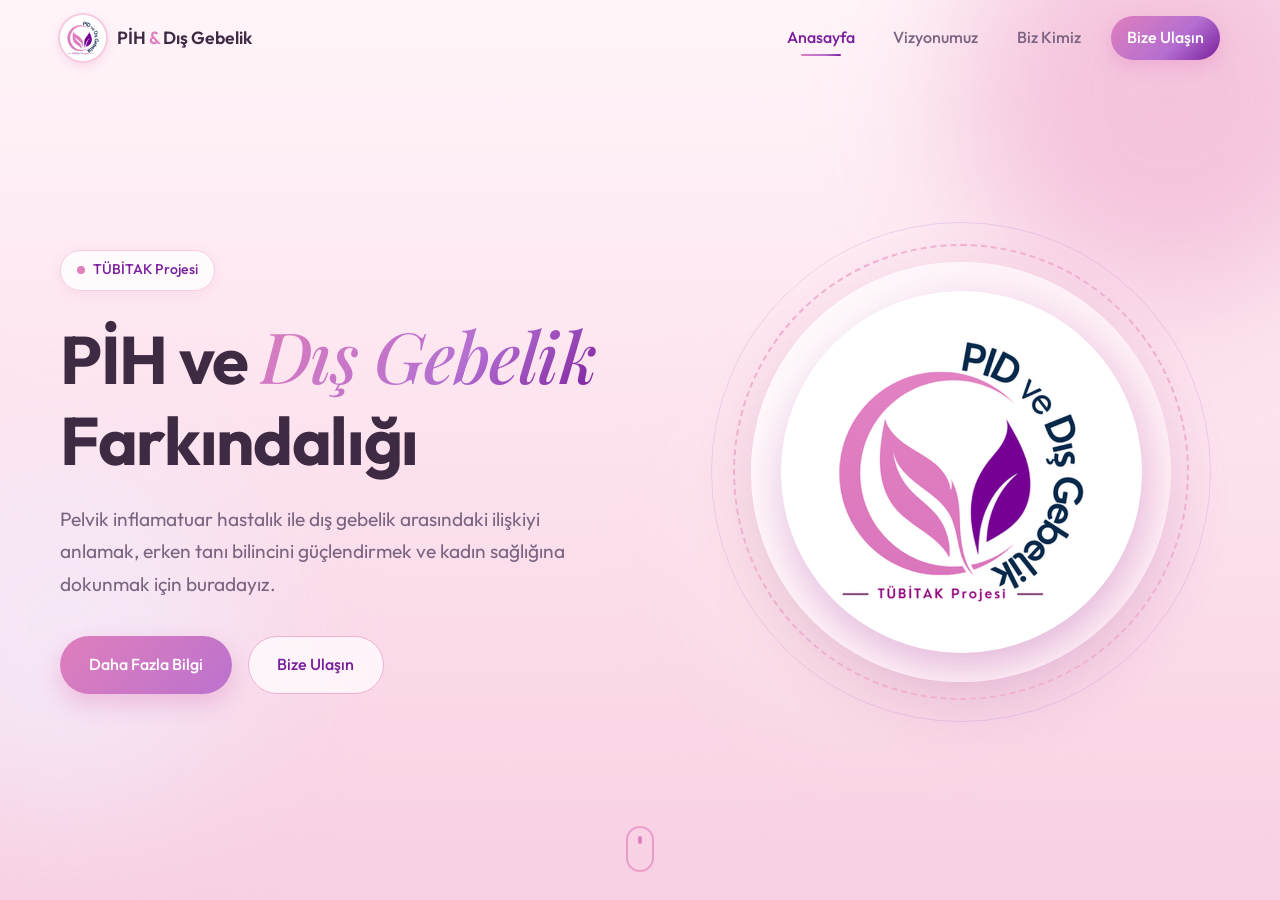
<file: index.html>
<!DOCTYPE html>
<html lang="tr">
<head>
  <meta charset="UTF-8" />
  <meta name="viewport" content="width=device-width, initial-scale=1.0" />
  <title>PİH ve Dış Gebelik | TÜBİTAK Projesi</title>
  <meta name="description" content="Pelvik inflamatuar hastalık (PİH) ve dış gebelik ilişkisi hakkında kadınlarda farkındalık ve bilgi düzeyini artırmayı amaçlayan TÜBİTAK projesi." />
  <link rel="icon" type="image/png" href="assets/logo-round.png" />
  <link rel="preconnect" href="https://fonts.googleapis.com" />
  <link rel="preconnect" href="https://fonts.gstatic.com" crossorigin />
  <link href="https://fonts.googleapis.com/css2?family=Outfit:wght@300;400;500;600;700&family=Playfair+Display:ital,wght@0,600;1,500&display=swap" rel="stylesheet" />
  <link rel="stylesheet" href="style.css" />
</head>
<body>
  <!-- Dekoratif arka plan baloncukları -->
  <div class="blobs" aria-hidden="true">
    <span class="blob b1"></span>
    <span class="blob b2"></span>
    <span class="blob b3"></span>
  </div>

  <!-- ===== Navigasyon ===== -->
  <header class="navbar" id="navbar">
    <div class="container nav-inner">
      <a href="#anasayfa" class="brand" id="brand-link">
        <img src="assets/logo-round.png" alt="PİH ve Dış Gebelik logosu" />
        <span>PİH <em>&amp;</em> Dış Gebelik</span>
      </a>

      <nav class="nav-links" id="nav-links" aria-label="Ana menü">
        <a href="#anasayfa" id="nav-anasayfa">Anasayfa</a>
        <a href="#vizyonumuz" id="nav-vizyonumuz">Vizyonumuz</a>
        <a href="#biz-kimiz" id="nav-biz-kimiz">Biz Kimiz</a>
        <a href="#iletisim" class="nav-cta" id="nav-iletisim">Bize Ulaşın</a>
      </nav>

      <button class="hamburger" id="hamburger" aria-label="Menüyü aç" aria-expanded="false" aria-controls="nav-links">
        <span></span><span></span><span></span>
      </button>
    </div>
  </header>

  <!-- ===== Scroll kapsayıcı ===== -->
  <div class="snap-container" id="snap-container">

    <!-- ===== Anasayfa / Hero ===== -->
    <section class="snap-section hero" id="anasayfa">
      <div class="container hero-inner">
        <div class="hero-text">
          <span class="badge reveal">TÜBİTAK Projesi</span>
          <h1 class="reveal delay-1">
            PİH ve <span class="gradient-text">Dış Gebelik</span><br />
            Farkındalığı
          </h1>
          <p class="lead reveal delay-2">
            Pelvik inflamatuar hastalık ile dış gebelik arasındaki ilişkiyi anlamak,
            erken tanı bilincini güçlendirmek ve kadın sağlığına dokunmak için buradayız.
          </p>
          <div class="hero-actions reveal delay-3">
            <a href="#bilgi" class="btn btn-primary snap-scroll-btn" id="hero-learn-btn">Daha Fazla Bilgi</a>
            <a href="#iletisim" class="btn btn-ghost snap-scroll-btn" id="hero-contact-btn">Bize Ulaşın</a>
          </div>
        </div>
        <div class="hero-visual reveal delay-2">
          <div class="logo-ring">
            <img src="assets/logo-round.png" alt="PİH ve Dış Gebelik - TÜBİTAK Projesi logosu" />
          </div>
        </div>
      </div>
      <a href="#bilgi" class="scroll-hint snap-scroll-btn" aria-label="Aşağı kaydır" id="scroll-hint">
        <span></span>
      </a>
    </section>

    <!-- ===== Bilgi kartları ===== -->
    <section class="snap-section section" id="bilgi">
      <div class="container">
        <div class="section-head reveal">
          <span class="eyebrow">Bilgilendirme</span>
          <h2>Bilmeniz Gerekenler</h2>
        </div>

        <div class="info-grid">
          <article class="card reveal">
            <div class="card-icon">🌸</div>
            <h3>Dış Gebelik Nedir?</h3>
            <p>
              Dış gebelik (ektopik gebelik), döllenmiş yumurtanın rahim içi yerine rahim
              dışındaki bir yere yerleşmesiyle oluşur ve hamileliğin ilk 3 ayındaki anne
              kayıplarının en yaygın sebebidir.
            </p>
            <p>
              Tüm hamileliklerin yaklaşık <strong>%1 ila %2</strong>'sinde görülen bu durumun
              temel nedeni; yumurtanın rahme doğru olan normal yolculuğunun aksaması ve tüp
              dokusunun yumurtayı tutacak hale gelmesidir. Araştırmalar, dış gebelik vakalarının
              <strong>%95'ten fazlasının</strong> fallop tüplerinde meydana geldiğini göstermektedir.
            </p>
          </article>

          <article class="card reveal delay-1">
            <div class="card-icon">🩺</div>
            <h3>PİH Nedir?</h3>
            <p>
              Pelvik inflamatuar hastalık (PİH), patojenlerin üst genital organlara yayılımı
              sonucu oluşan enfeksiyöz bir sendromdur.
            </p>
          </article>

          <article class="card card-wide reveal delay-2">
            <div class="card-icon">🔗</div>
            <h3>PİH ve Dış Gebelik İlişkisi</h3>
            <p>
              Daha önce geçirilen pelvik inflamatuar hastalığın dış gebeliği doğrudan etkilediği
              kanıtlanmıştır. Bazı çalışmalarda dış gebelik riskini 2 kat arttırdığı gözlemlenmiş,
              bazılarında bu oran 6 kata kadar çıktığı görülmüştür.
            </p>
            <div class="stats">
              <div class="stat"><span class="num" data-count="6" data-suffix="x">0</span><span class="label">Risk artışı</span></div>
              <div class="stat"><span class="num" data-count="95" data-prefix="%">0</span><span class="label">Fallop tüplerinde</span></div>
              <div class="stat"><span class="num" data-count="2" data-prefix="%1–">%1–2</span><span class="label">Tüm gebeliklerde</span></div>
            </div>
          </article>
        </div>
      </div>
    </section>

    <!-- ===== Vizyonumuz ===== -->
    <section class="snap-section section section-tint" id="vizyonumuz">
      <div class="container vision">
        <div class="vision-text reveal">
          <span class="eyebrow">Vizyonumuz</span>
          <h2>Farkındalıkla <span class="gradient-text">güçlenen</span> kadın sağlığı</h2>
          <p>
            Ektopik gebelik, blastokistin endometriyal kavite dışına yerleşmesidir. Pelvik
            inflamatuar hastalık (PİH) ise patojenlerin üst genital organlara yayılımıyla oluşan
            enfeksiyon hastalığıdır. Asemptomatik gelişir ve fallop tüplerindeki siliyalı
            epitelleri etkileyerek dış gebelik riskini <strong>6 kat</strong> arttırır.
          </p>
          <p>
            Ülkemizde üreme çağındaki kadınların <strong>%81</strong>'inin pelvik patojenlere işaret
            eden belirtileri kendi başına takip edemediği ve erken tanı bilincinin olmadığı
            bilinmektedir.
          </p>
        </div>

        <div class="vision-goal reveal delay-1">
          <div class="goal-card">
            <div class="goal-big">%81</div>
            <p>kadın, pelvik enfeksiyon belirtilerini kendi başına takip edemiyor.</p>
          </div>
          <div class="goal-card highlight">
            <h3>Amacımız</h3>
            <p>
              Kadınlarda PİH ve dış gebelik ilişkisine dair farkındalığı ve bilgi düzeyini
              artırmak.
            </p>
          </div>
        </div>
      </div>
    </section>

    <!-- ===== Biz Kimiz ===== -->
    <section class="snap-section section" id="biz-kimiz">
      <div class="container">
        <div class="section-head reveal">
          <span class="eyebrow">Biz Kimiz</span>
          <h2>Proje Ekibimiz</h2>
          <p class="section-sub">
            Ankara Yıldırım Beyazıt Üniversitesi Tıp Fakültesi öğrencilerinden oluşan
            TÜBİTAK proje ekibi.
          </p>
        </div>

        <div class="team-grid">
          <article class="member reveal">
            <div class="avatar">BY</div>
            <h3>Begüm Yüktaşır</h3>
            <p class="school">
              <span class="uni">Ankara Yıldırım Beyazıt Üniversitesi</span>
              <span class="faculty">Tıp Fakültesi</span>
            </p>
            <span class="role">3. Sınıf Öğrencisi</span>
            <span class="tag">TÜBİTAK Projesi Üyesi</span>
          </article>
          <article class="member reveal delay-1">
            <div class="avatar">İG</div>
            <h3>İrem Gökhan</h3>
            <p class="school">
              <span class="uni">Ankara Yıldırım Beyazıt Üniversitesi</span>
              <span class="faculty">Tıp Fakültesi</span>
            </p>
            <span class="role">3. Sınıf Öğrencisi</span>
            <span class="tag">TÜBİTAK Projesi Üyesi</span>
          </article>
          <article class="member reveal delay-2">
            <div class="avatar">LA</div>
            <h3>Livza Aşar</h3>
            <p class="school">
              <span class="uni">Ankara Yıldırım Beyazıt Üniversitesi</span>
              <span class="faculty">Tıp Fakültesi</span>
            </p>
            <span class="role">3. Sınıf Öğrencisi</span>
            <span class="tag">TÜBİTAK Projesi Üyesi</span>
          </article>
          <article class="member reveal delay-3">
            <div class="avatar">EK</div>
            <h3>Elif Beyza Karakaya</h3>
            <p class="school">
              <span class="uni">Ankara Yıldırım Beyazıt Üniversitesi</span>
              <span class="faculty">Tıp Fakültesi</span>
            </p>
            <span class="role">1. Sınıf Öğrencisi</span>
            <span class="tag">TÜBİTAK Projesi Üyesi</span>
          </article>
        </div>
      </div>
    </section>

    <!-- ===== Bize Ulaşın ===== -->
    <section class="snap-section section section-tint" id="iletisim">
      <div class="container">
        <div class="contact-box reveal">
          <div class="contact-info">
            <span class="eyebrow">Bize Ulaşın</span>
            <h2>Görüşleriniz bizim için değerli</h2>
            <p>
              Soru, öneri veya geri bildirimlerinizi bize iletin. Mesajınızı en kısa sürede
              değerlendireceğiz.
            </p>

            <div class="socials">
              <h3 class="socials-title">Sosyal Medya Hesaplarımız</h3>
              <a href="https://www.instagram.com/pihvektopikgebelik/?hl=tr" target="_blank" rel="noopener noreferrer" class="social-link" id="instagram-link" aria-label="Instagram hesabımız: pihvektopikgebelik">
                <span class="social-icon" aria-hidden="true">
                  <svg viewBox="0 0 24 24" width="18" height="18" fill="none" stroke="currentColor" stroke-width="2" stroke-linecap="round" stroke-linejoin="round">
                    <rect x="2" y="2" width="20" height="20" rx="5.5" />
                    <circle cx="12" cy="12" r="4.2" />
                    <circle cx="17.6" cy="6.4" r="1" fill="currentColor" stroke="none" />
                  </svg>
                </span>
                <span class="social-handle">pihvektopikgebelik</span>
              </a>
              <a href="mailto:tubitakpih@gmail.com" class="social-link" id="email-link" aria-label="E-posta adresimiz: tubitakpih@gmail.com">
                <span class="social-icon social-icon--mail" aria-hidden="true">
                  <svg viewBox="0 0 24 24" width="18" height="18" fill="none" stroke="currentColor" stroke-width="2" stroke-linecap="round" stroke-linejoin="round">
                    <rect x="2" y="4" width="20" height="16" rx="3" />
                    <polyline points="2,4 12,13 22,4" />
                  </svg>
                </span>
                <span class="social-handle">tubitakpih@gmail.com</span>
              </a>
              <a href="https://docs.google.com/forms/d/e/1FAIpQLSf2c2U_J4hgBPPHr_4Z_Jdz3R_X_tKKyvVR4kY6n4jEnyTA1w/viewform?usp=header" target="_blank" rel="noopener noreferrer" class="social-link" id="survey-1-link" aria-label="Birinci anketi doldurun">
                <span class="social-icon social-icon--survey" aria-hidden="true">
                  <svg viewBox="0 0 24 24" width="18" height="18" fill="none" stroke="currentColor" stroke-width="2" stroke-linecap="round" stroke-linejoin="round">
                    <rect x="4" y="3" width="16" height="18" rx="2" />
                    <line x1="8" y1="8" x2="16" y2="8" /><line x1="8" y1="12" x2="16" y2="12" /><line x1="8" y1="16" x2="13" y2="16" />
                  </svg>
                </span>
                <span class="social-handle">Ön Anket</span>
              </a>
              <a href="https://docs.google.com/forms/d/e/1FAIpQLSceNMxzlplBB_9pfinew9l7h-L17Y5nTXc8od_3-4dsDq90hw/viewform?usp=header" target="_blank" rel="noopener noreferrer" class="social-link" id="survey-2-link" aria-label="İkinci anketi doldurun">
                <span class="social-icon social-icon--survey" aria-hidden="true">
                  <svg viewBox="0 0 24 24" width="18" height="18" fill="none" stroke="currentColor" stroke-width="2" stroke-linecap="round" stroke-linejoin="round">
                    <rect x="4" y="3" width="16" height="18" rx="2" />
                    <line x1="8" y1="8" x2="16" y2="8" /><line x1="8" y1="12" x2="16" y2="12" /><line x1="8" y1="16" x2="13" y2="16" />
                  </svg>
                </span>
                <span class="social-handle">Son Anket</span>
              </a>
            </div>

            <img src="assets/logo-round.png" alt="" class="contact-logo" aria-hidden="true" />
          </div>

          <form class="contact-form" id="contact-form" novalidate>
            <div class="field">
              <input type="text" id="name" name="name" placeholder=" " required autocomplete="name" />
              <label for="name">İsim</label>
              <small class="error" data-for="name"></small>
            </div>
            <div class="field">
              <input type="email" id="email" name="email" placeholder=" " required autocomplete="email" />
              <label for="email">E-posta</label>
              <small class="error" data-for="email"></small>
            </div>
            <div class="field">
              <textarea id="message" name="message" rows="4" placeholder=" " required></textarea>
              <label for="message">Mesajınız</label>
              <small class="error" data-for="message"></small>
            </div>
            <button type="submit" class="btn btn-primary btn-block" id="contact-submit">
              <span class="btn-label">Gönder</span>
              <span class="btn-arrow" aria-hidden="true">→</span>
            </button>
            <p class="form-success" id="form-success" role="status" aria-live="polite"></p>
          </form>
        </div>
      </div>

      <footer class="footer">
        <div class="container footer-inner">
          <img src="assets/logo-round.png" alt="" aria-hidden="true" />
          <p>© <span id="year"></span> PİH ve Dış Gebelik · TÜBİTAK Projesi</p>
          <a href="#anasayfa" class="to-top snap-scroll-btn" id="to-top">Yukarı ↑</a>
        </div>
      </footer>
    </section>

  </div><!-- /snap-container -->

  <script src="script.js"></script>
</body>
</html>
</file>
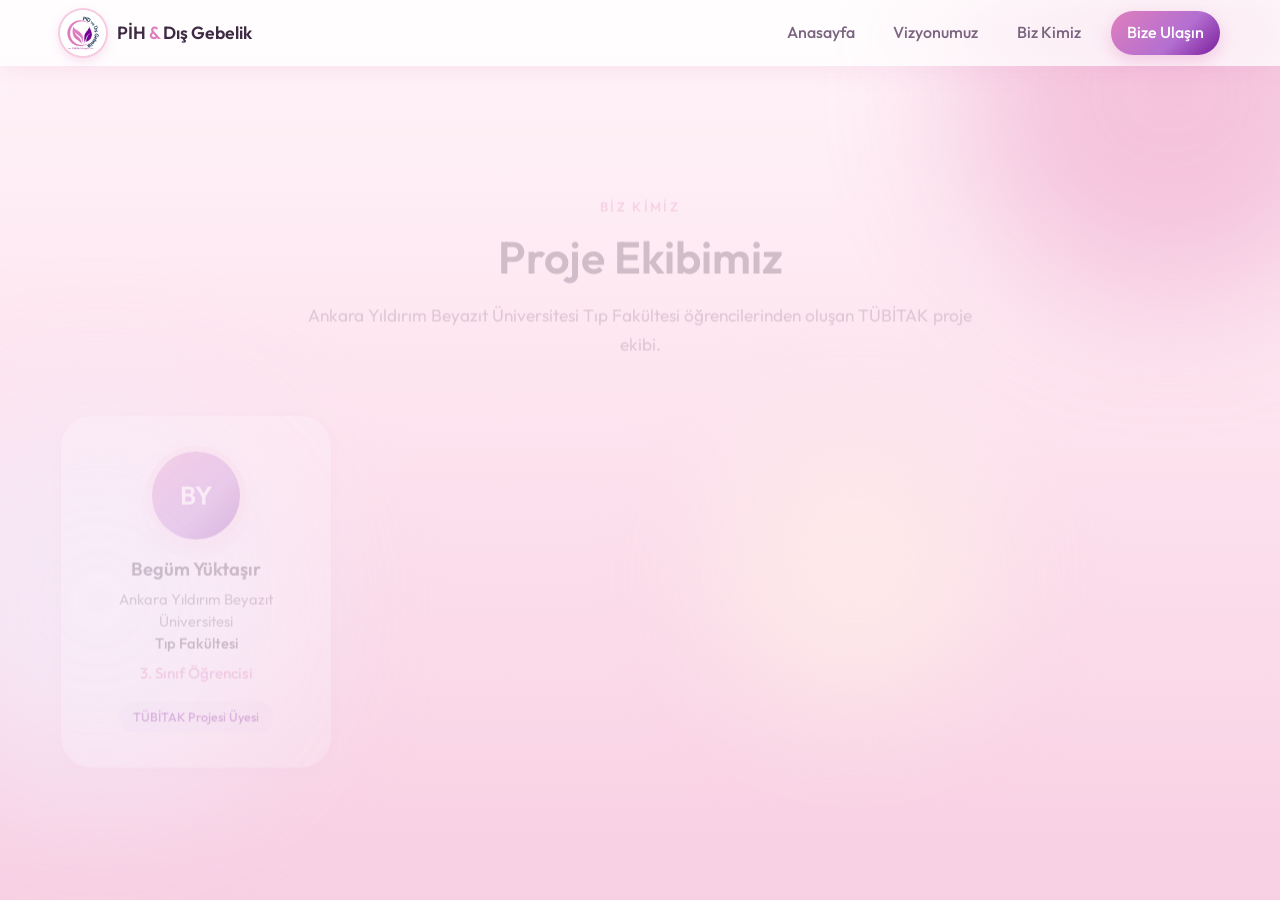
<file: biz-kimiz.html>
<!DOCTYPE html>
<html lang="tr">
<head>
  <meta charset="UTF-8" />
  <meta name="viewport" content="width=device-width, initial-scale=1.0" />
  <title>Biz Kimiz | PİH ve Dış Gebelik</title>
  <meta http-equiv="refresh" content="0; url=index.html#biz-kimiz" />
</head>
<body>
  <p>Yönlendiriliyor… <a href="index.html#biz-kimiz">Tıklayın</a></p>
</body>
</html>
</file>
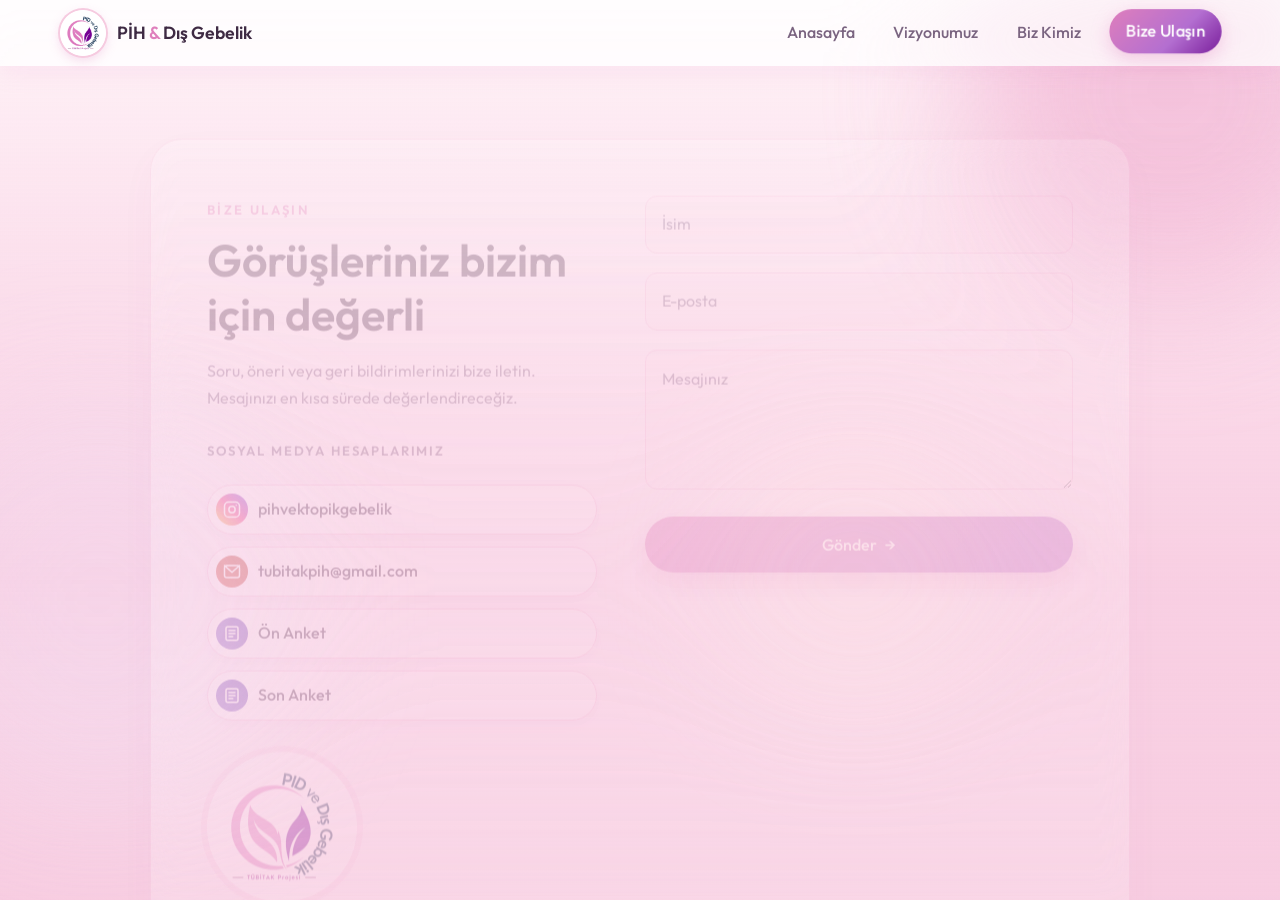
<file: iletisim.html>
<!DOCTYPE html>
<html lang="tr">
<head>
  <meta charset="UTF-8" />
  <meta name="viewport" content="width=device-width, initial-scale=1.0" />
  <title>Bize Ulaşın | PİH ve Dış Gebelik</title>
  <meta http-equiv="refresh" content="0; url=index.html#iletisim" />
</head>
<body>
  <p>Yönlendiriliyor… <a href="index.html#iletisim">Tıklayın</a></p>
</body>
</html>
</file>
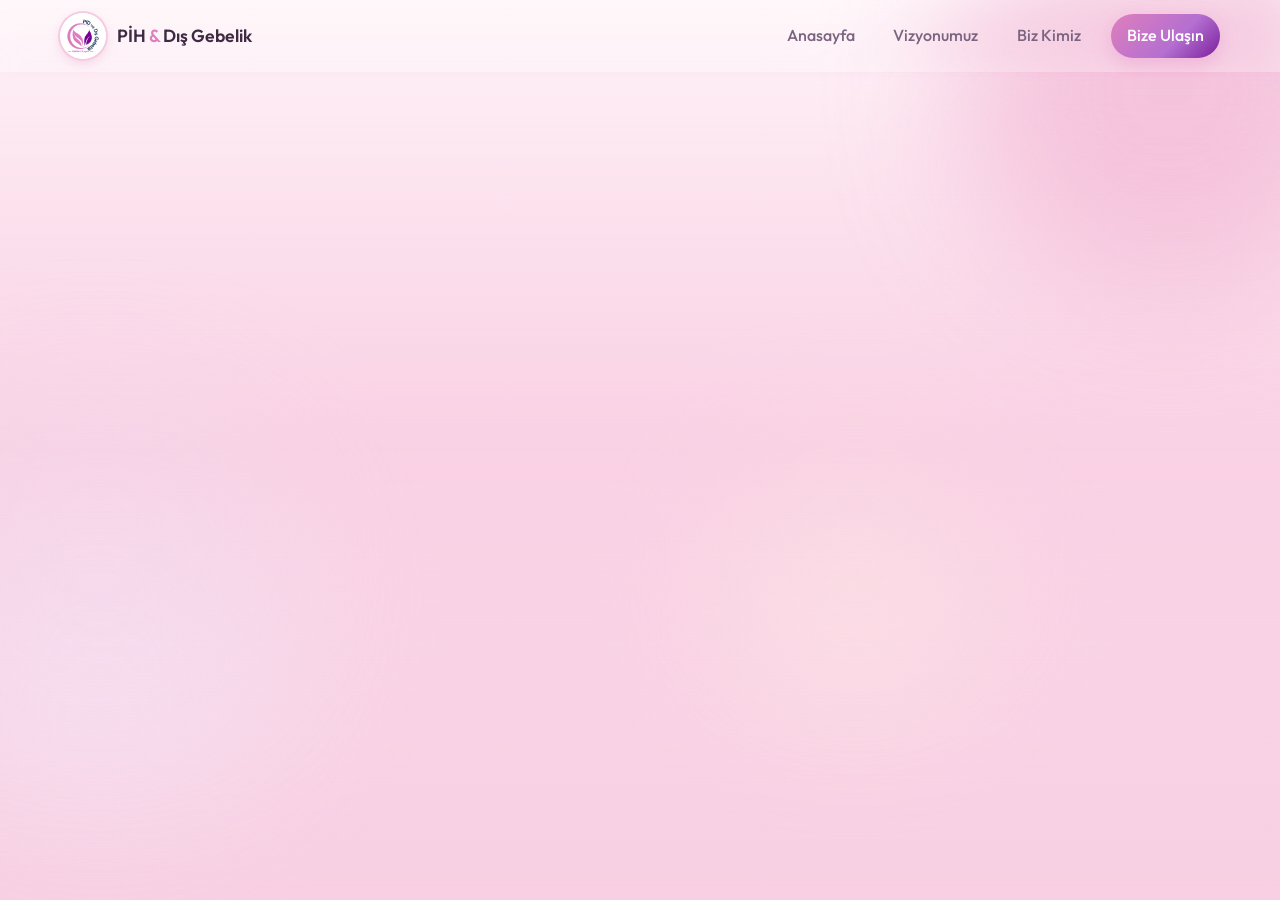
<file: vizyonumuz.html>
<!DOCTYPE html>
<html lang="tr">
<head>
  <meta charset="UTF-8" />
  <meta name="viewport" content="width=device-width, initial-scale=1.0" />
  <title>Vizyonumuz | PİH ve Dış Gebelik</title>
  <meta http-equiv="refresh" content="0; url=index.html#vizyonumuz" />
</head>
<body>
  <p>Yönlendiriliyor… <a href="index.html#vizyonumuz">Tıklayın</a></p>
</body>
</html>
</file>
<file: style.css>
/* =========================================================
   PİH ve Dış Gebelik — Tasarım Sistemi
   ========================================================= */
:root {
  --pink-50: #fdf0f6;
  --pink-100: #fbe1ee;
  --pink-200: #f6cbe0;
  --pink-300: #f0b0d1;
  --pink-400: #ec9ccb;
  --pink-500: #df7fbc;     /* logodaki pembe */
  --purple-400: #b46fd1;
  --purple-600: #7a1f9c;   /* logodaki mor */
  --lilac-100: #f3ecfb;
  --peach-100: #fff0ea;

  --text: #3e2a43;
  --text-soft: #7a6480;
  --white: #ffffff;

  --grad-bg: linear-gradient(180deg, #fff5f9 0%, #fde4ef 45%, #f8d0e3 100%);
  --grad-brand: linear-gradient(135deg, var(--pink-500) 0%, var(--purple-400) 60%, var(--purple-600) 100%);
  --grad-soft: linear-gradient(135deg, #fff8fb 0%, var(--pink-100) 100%);

  --radius-sm: 12px;
  --radius: 20px;
  --radius-lg: 32px;
  --shadow-sm: 0 4px 14px rgba(223, 127, 188, 0.12);
  --shadow: 0 14px 40px rgba(180, 90, 160, 0.14);
  --shadow-lg: 0 24px 60px rgba(160, 70, 150, 0.2);

  --ease: cubic-bezier(0.22, 1, 0.36, 1);
  --nav-h: 76px;
}

*,
*::before,
*::after { box-sizing: border-box; margin: 0; padding: 0; }

html { scroll-behavior: smooth; scroll-padding-top: var(--nav-h); }
/* Snap kapsayıcı scroll olduğu için html/body overflow resetlenir */
html { overflow: hidden; }

body {
  font-family: "Outfit", system-ui, sans-serif;
  color: var(--text);
  background: var(--grad-bg);
  background-attachment: fixed;
  line-height: 1.7;
  overflow: hidden;
  -webkit-font-smoothing: antialiased;
}

img { max-width: 100%; display: block; }
a { color: inherit; text-decoration: none; }

.container { width: min(1160px, 92%); margin-inline: auto; }

h1, h2, h3 { line-height: 1.2; font-weight: 600; }
h2 { font-size: clamp(1.9rem, 4vw, 2.8rem); margin-bottom: 1rem; }
h3 { font-size: 1.3rem; margin-bottom: 0.6rem; }

.gradient-text {
  background: var(--grad-brand);
  -webkit-background-clip: text;
  background-clip: text;
  color: transparent;
  font-family: "Playfair Display", serif;
  font-style: italic;
  font-weight: 500;
}

.eyebrow {
  display: inline-block;
  font-size: 0.82rem;
  letter-spacing: 0.18em;
  text-transform: uppercase;
  font-weight: 600;
  color: var(--pink-500);
  margin-bottom: 0.8rem;
}

/* ---------- Arka plan baloncukları ---------- */
.blobs { position: fixed; inset: 0; z-index: -1; pointer-events: none; overflow: hidden; }
.blob {
  position: absolute;
  border-radius: 50%;
  filter: blur(70px);
  opacity: 0.7;
  animation: float 18s ease-in-out infinite;
}
.b1 { width: 420px; height: 420px; background: var(--pink-300); top: -120px; right: -100px; }
.b2 { width: 360px; height: 360px; background: var(--lilac-100); bottom: 10%; left: -120px; animation-delay: -6s; }
.b3 { width: 280px; height: 280px; background: var(--peach-100); top: 45%; right: 20%; animation-delay: -12s; }

@keyframes float {
  0%, 100% { transform: translate(0, 0) scale(1); }
  33% { transform: translate(40px, -30px) scale(1.08); }
  66% { transform: translate(-30px, 30px) scale(0.95); }
}

/* ---------- Butonlar ---------- */
.btn {
  display: inline-flex;
  align-items: center;
  justify-content: center;
  gap: 0.5rem;
  padding: 0.9rem 1.8rem;
  border-radius: 999px;
  font: inherit;
  font-weight: 500;
  border: none;
  cursor: pointer;
  position: relative;
  overflow: hidden;
  transition: transform 0.35s var(--ease), box-shadow 0.35s var(--ease), background 0.35s, color 0.35s;
}
.btn-primary {
  background: var(--grad-brand);
  background-size: 200% 200%;
  color: var(--white);
  box-shadow: 0 10px 25px rgba(223, 127, 188, 0.4);
}
.btn-primary:hover {
  transform: translateY(-3px) scale(1.04);
  background-position: 100% 50%;
  box-shadow: 0 16px 35px rgba(180, 111, 209, 0.45);
}
.btn-primary::after {
  content: "";
  position: absolute;
  inset: 0;
  background: linear-gradient(120deg, transparent 30%, rgba(255,255,255,0.45) 50%, transparent 70%);
  transform: translateX(-100%);
  transition: transform 0.7s var(--ease);
}
.btn-primary:hover::after { transform: translateX(100%); }

.btn-ghost {
  background: rgba(255, 255, 255, 0.7);
  color: var(--purple-600);
  border: 1.5px solid var(--pink-300);
  backdrop-filter: blur(8px);
}
.btn-ghost:hover {
  background: var(--pink-100);
  border-color: var(--pink-500);
  transform: translateY(-3px) scale(1.04);
  box-shadow: var(--shadow-sm);
}
.btn:active { transform: scale(0.97); }
.btn-block { width: 100%; }
.btn-arrow { transition: transform 0.3s var(--ease); }
.btn:hover .btn-arrow { transform: translateX(5px); }

/* ---------- Navbar ---------- */
.navbar {
  position: fixed;
  inset: 0 0 auto 0;
  height: var(--nav-h);
  z-index: 100;
  transition: background 0.4s, box-shadow 0.4s, height 0.4s;
}
.navbar.scrolled {
  background: rgba(255, 255, 255, 0.78);
  backdrop-filter: blur(16px);
  -webkit-backdrop-filter: blur(16px);
  box-shadow: 0 6px 24px rgba(223, 127, 188, 0.12);
  --nav-h: 66px;
}
.nav-inner { height: 100%; display: flex; align-items: center; justify-content: space-between; }

.brand { display: flex; align-items: center; gap: 0.7rem; font-weight: 600; font-size: 1.1rem; }
.brand img { width: 46px; height: 46px; border-radius: 50%; object-fit: cover; box-shadow: 0 0 0 2px var(--pink-200), 0 4px 12px rgba(223, 127, 188, 0.3); transition: transform 0.6s var(--ease); }
.brand:hover img { transform: rotate(-12deg) scale(1.08); }
.brand em { font-style: normal; color: var(--pink-500); }

.nav-links { display: flex; align-items: center; gap: 0.4rem; }
.nav-links a {
  position: relative;
  padding: 0.5rem 1rem;
  border-radius: 999px;
  font-weight: 500;
  color: var(--text-soft);
  transition: color 0.3s, background 0.3s;
}
.nav-links a:not(.nav-cta)::after {
  content: "";
  position: absolute;
  left: 50%;
  bottom: 4px;
  width: 0;
  height: 2px;
  border-radius: 2px;
  background: var(--grad-brand);
  transform: translateX(-50%);
  transition: width 0.35s var(--ease);
}
.nav-links a:hover,
.nav-links a.active { color: var(--purple-600); }
.nav-links a:hover::after,
.nav-links a.active::after { width: 40%; }
.nav-links .nav-cta {
  background: var(--grad-brand);
  color: var(--white);
  margin-left: 0.5rem;
  box-shadow: 0 6px 18px rgba(223, 127, 188, 0.35);
  transition: transform 0.3s var(--ease), box-shadow 0.3s;
}
.nav-links .nav-cta:hover,
.nav-links .nav-cta.active { color: var(--white); transform: translateY(-2px) scale(1.05); box-shadow: 0 10px 24px rgba(180, 111, 209, 0.45); }

.hamburger {
  display: none;
  width: 46px;
  height: 46px;
  border: none;
  border-radius: 14px;
  background: rgba(255, 255, 255, 0.8);
  box-shadow: var(--shadow-sm);
  cursor: pointer;
  position: relative;
  z-index: 110;
}
.hamburger span {
  position: absolute;
  left: 12px;
  width: 22px;
  height: 2px;
  border-radius: 2px;
  background: var(--purple-600);
  transition: transform 0.4s var(--ease), opacity 0.3s, top 0.4s var(--ease);
}
.hamburger span:nth-child(1) { top: 16px; }
.hamburger span:nth-child(2) { top: 22px; }
.hamburger span:nth-child(3) { top: 28px; }
.hamburger.open span:nth-child(1) { top: 22px; transform: rotate(45deg); }
.hamburger.open span:nth-child(2) { opacity: 0; transform: translateX(-10px); }
.hamburger.open span:nth-child(3) { top: 22px; transform: rotate(-45deg); }

/* ---------- Hero ---------- */
.hero {
  min-height: 100vh;
  min-height: 100svh;
  display: flex;
  align-items: center;
  padding: calc(var(--nav-h) + 2rem) 0 4rem;
  position: relative;
}
.hero-inner { display: grid; grid-template-columns: 1.15fr 1fr; gap: 3rem; align-items: center; }

.badge {
  display: inline-flex;
  align-items: center;
  gap: 0.5rem;
  padding: 0.45rem 1rem;
  border-radius: 999px;
  background: rgba(255, 255, 255, 0.8);
  border: 1px solid var(--pink-200);
  color: var(--purple-600);
  font-size: 0.88rem;
  font-weight: 500;
  box-shadow: var(--shadow-sm);
  margin-bottom: 1.4rem;
}
.badge::before {
  content: "";
  width: 8px;
  height: 8px;
  border-radius: 50%;
  background: var(--pink-500);
  animation: pulse 2s infinite;
}
@keyframes pulse {
  0% { box-shadow: 0 0 0 0 rgba(223, 127, 188, 0.6); }
  70% { box-shadow: 0 0 0 10px rgba(223, 127, 188, 0); }
  100% { box-shadow: 0 0 0 0 rgba(223, 127, 188, 0); }
}

.hero h1 { font-size: clamp(2.4rem, 6vw, 4.2rem); font-weight: 700; margin-bottom: 1.4rem; letter-spacing: -0.02em; }
.hero h1 .gradient-text { font-size: 1.05em; }
.lead { font-size: clamp(1.05rem, 2vw, 1.2rem); color: var(--text-soft); max-width: 540px; margin-bottom: 2.2rem; }
.hero-actions { display: flex; flex-wrap: wrap; gap: 1rem; }

.hero-visual { display: flex; justify-content: center; }
.logo-ring {
  position: relative;
  width: min(420px, 80vw);
  aspect-ratio: 1;
  border-radius: 50%;
  display: grid;
  place-items: center;
  background: radial-gradient(circle at 30% 30%, #fff 0%, var(--pink-100) 60%, var(--pink-200) 100%);
  box-shadow: var(--shadow-lg), inset 0 0 40px rgba(255, 255, 255, 0.9);
  animation: bob 6s ease-in-out infinite;
}
.logo-ring::before,
.logo-ring::after {
  content: "";
  position: absolute;
  inset: -18px;
  border-radius: 50%;
  border: 2px dashed var(--pink-300);
  animation: spin 40s linear infinite;
}
.logo-ring::after { inset: -40px; border: 1.5px solid rgba(180, 111, 209, 0.2); animation-duration: 60s; animation-direction: reverse; }
.logo-ring img { width: 86%; border-radius: 50%; box-shadow: 0 12px 30px rgba(122, 31, 156, 0.16); }

@keyframes bob { 0%, 100% { transform: translateY(0); } 50% { transform: translateY(-14px); } }
@keyframes spin { to { transform: rotate(360deg); } }

.scroll-hint {
  position: absolute;
  bottom: 28px;
  left: 50%;
  transform: translateX(-50%);
  width: 28px;
  height: 46px;
  border: 2px solid var(--pink-400);
  border-radius: 20px;
}
.scroll-hint span {
  position: absolute;
  top: 8px;
  left: 50%;
  width: 4px;
  height: 8px;
  margin-left: -2px;
  border-radius: 2px;
  background: var(--pink-500);
  animation: scrolldot 1.8s ease-in-out infinite;
}
@keyframes scrolldot { 0% { opacity: 0; transform: translateY(0); } 40% { opacity: 1; } 100% { opacity: 0; transform: translateY(16px); } }

/* ---------- Bölümler ---------- */
.section { padding: clamp(4.5rem, 10vw, 7.5rem) 0; position: relative; }
.section-tint { background: linear-gradient(180deg, rgba(255,255,255,0) 0%, rgba(246, 196, 220, 0.55) 50%, rgba(255,255,255,0) 100%); }
.section-head { text-align: center; max-width: 680px; margin: 0 auto 3.5rem; }
.section-sub { color: var(--text-soft); font-size: 1.08rem; }

/* ---------- Bilgi kartları ---------- */
.info-grid { display: grid; grid-template-columns: 1.4fr 1fr; gap: 1.6rem; }
.card {
  background: rgba(255, 255, 255, 0.75);
  backdrop-filter: blur(12px);
  -webkit-backdrop-filter: blur(12px);
  border: 1px solid rgba(245, 191, 220, 0.6);
  border-radius: var(--radius-lg);
  padding: 2.2rem;
  box-shadow: var(--shadow-sm);
  transition: transform 0.45s var(--ease), box-shadow 0.45s var(--ease), border-color 0.45s;
}
.card:hover { transform: translateY(-8px); box-shadow: var(--shadow); border-color: var(--pink-400); }
.card p { color: var(--text-soft); }
.card p + p { margin-top: 0.9rem; }
.card strong { color: var(--purple-600); font-weight: 600; }
.card-wide { grid-column: 1 / -1; }
.card-icon {
  width: 56px;
  height: 56px;
  border-radius: 18px;
  display: grid;
  place-items: center;
  font-size: 1.6rem;
  background: var(--grad-soft);
  border: 1px solid var(--pink-200);
  margin-bottom: 1.2rem;
  transition: transform 0.5s var(--ease);
}
.card:hover .card-icon { transform: rotate(-10deg) scale(1.1); }

.stats { display: grid; grid-template-columns: repeat(3, 1fr); gap: 1rem; margin-top: 1.8rem; }
.stat {
  text-align: center;
  padding: 1.2rem 0.8rem;
  border-radius: var(--radius);
  background: var(--grad-soft);
  border: 1px solid var(--pink-200);
  transition: transform 0.35s var(--ease);
}
.stat:hover { transform: scale(1.05); }
.stat .num {
  display: block;
  font-size: clamp(1.8rem, 4vw, 2.5rem);
  font-weight: 700;
  background: var(--grad-brand);
  -webkit-background-clip: text;
  background-clip: text;
  color: transparent;
}
.stat .label { font-size: 0.9rem; color: var(--text-soft); }

/* ---------- Vizyon ---------- */
.vision { display: grid; grid-template-columns: 1.3fr 1fr; gap: 3.5rem; align-items: center; }
.vision-text p { color: var(--text-soft); font-size: 1.07rem; }
.vision-text p + p { margin-top: 1rem; }
.vision-text strong { color: var(--purple-600); }
.vision-goal { display: grid; gap: 1.4rem; }
.goal-card {
  padding: 2rem;
  border-radius: var(--radius-lg);
  background: rgba(255, 255, 255, 0.8);
  border: 1px solid var(--pink-200);
  box-shadow: var(--shadow-sm);
  transition: transform 0.45s var(--ease), box-shadow 0.45s;
}
.goal-card:hover { transform: translateY(-6px) rotate(-0.5deg); box-shadow: var(--shadow); }
.goal-card p { color: var(--text-soft); }
.goal-big {
  font-size: 3.4rem;
  font-weight: 700;
  line-height: 1;
  margin-bottom: 0.6rem;
  background: var(--grad-brand);
  -webkit-background-clip: text;
  background-clip: text;
  color: transparent;
}
.goal-card.highlight { background: var(--grad-brand); border: none; color: var(--white); box-shadow: var(--shadow); }
.goal-card.highlight p { color: rgba(255, 255, 255, 0.92); }

/* ---------- Ekip ---------- */
.team-grid { display: grid; grid-template-columns: repeat(4, 1fr); gap: 1.5rem; }
.member {
  text-align: center;
  padding: 2.2rem 1.4rem;
  border-radius: var(--radius-lg);
  background: rgba(255, 255, 255, 0.78);
  border: 1px solid rgba(245, 191, 220, 0.6);
  box-shadow: var(--shadow-sm);
  transition: transform 0.45s var(--ease), box-shadow 0.45s, border-color 0.45s;
}
.member:hover { transform: translateY(-10px); box-shadow: var(--shadow); border-color: var(--pink-400); }
.avatar {
  width: 88px;
  height: 88px;
  margin: 0 auto 1.2rem;
  border-radius: 50%;
  display: grid;
  place-items: center;
  font-size: 1.6rem;
  font-weight: 600;
  color: var(--white);
  background: var(--grad-brand);
  box-shadow: 0 0 0 6px var(--pink-100), 0 10px 24px rgba(223, 127, 188, 0.35);
  transition: transform 0.5s var(--ease);
}
.member:hover .avatar { transform: scale(1.08) rotate(6deg); }
.member h3 { font-size: 1.15rem; margin-bottom: 0.5rem; }
.member .school { color: var(--text-soft); font-size: 0.92rem; line-height: 1.5; margin-bottom: 0.35rem; }
.member .school span { display: block; }
.member .school .faculty { font-weight: 500; color: var(--text); }
.member .role { display: block; color: var(--pink-500); font-weight: 500; font-size: 0.95rem; margin-bottom: 1rem; }
.tag {
  display: inline-block;
  padding: 0.3rem 0.85rem;
  border-radius: 999px;
  font-size: 0.78rem;
  font-weight: 500;
  color: var(--purple-600);
  background: var(--lilac-100);
}

/* ---------- İletişim ---------- */
.contact-box {
  display: grid;
  grid-template-columns: 1fr 1.1fr;
  gap: 3rem;
  max-width: 980px;
  margin-inline: auto;
  padding: clamp(2rem, 5vw, 3.5rem);
  border-radius: var(--radius-lg);
  background: rgba(255, 255, 255, 0.8);
  backdrop-filter: blur(16px);
  -webkit-backdrop-filter: blur(16px);
  border: 1px solid var(--pink-200);
  box-shadow: var(--shadow);
}
.contact-info p { color: var(--text-soft); }
.contact-logo { width: 150px; margin-top: 2rem; border-radius: 50%; box-shadow: 0 0 0 6px var(--pink-100), var(--shadow-sm); animation: bob 6s ease-in-out infinite; }

.contact-form { display: grid; gap: 1.2rem; align-content: start; }
.field { position: relative; }
.field input,
.field textarea {
  width: 100%;
  padding: 1.25rem 1.1rem 0.55rem;
  font: inherit;
  color: var(--text);
  background: var(--pink-50);
  border: 1.5px solid var(--pink-200);
  border-radius: var(--radius-sm);
  outline: none;
  resize: vertical;
  transition: border-color 0.3s, box-shadow 0.3s, background 0.3s;
}
.field textarea { min-height: 130px; }
.field label {
  position: absolute;
  left: 1.1rem;
  top: 0.95rem;
  color: var(--text-soft);
  pointer-events: none;
  transition: all 0.25s var(--ease);
}
.field input:focus,
.field textarea:focus {
  background: var(--white);
  border-color: var(--pink-400);
  box-shadow: 0 0 0 4px rgba(236, 156, 203, 0.2);
}
.field input:focus + label,
.field input:not(:placeholder-shown) + label,
.field textarea:focus + label,
.field textarea:not(:placeholder-shown) + label {
  top: 0.35rem;
  font-size: 0.75rem;
  color: var(--pink-500);
  font-weight: 500;
}
.field.invalid input,
.field.invalid textarea { border-color: #e8789a; }
.error { display: block; min-height: 0; color: #d2557d; font-size: 0.8rem; margin-top: 0.3rem; }
.error:empty { display: none; }

.form-success {
  text-align: center;
  color: var(--purple-600);
  font-weight: 500;
  opacity: 0;
  transform: translateY(8px);
  transition: opacity 0.4s, transform 0.4s var(--ease);
}
.form-success.show { opacity: 1; transform: translateY(0); }
.btn.loading .btn-label::after { content: "..."; }
.btn.loading { pointer-events: none; opacity: 0.85; }

/* ---------- Footer ---------- */
.footer { padding: 2.2rem 0; border-top: 1px solid var(--pink-200); background: rgba(255, 255, 255, 0.5); }
.footer-inner { display: flex; align-items: center; justify-content: space-between; gap: 1rem; color: var(--text-soft); font-size: 0.92rem; }
.footer img { width: 44px; border-radius: 50%; box-shadow: 0 0 0 2px var(--pink-200); }
.to-top { color: var(--purple-600); font-weight: 500; transition: transform 0.3s var(--ease); }
.to-top:hover { transform: translateY(-3px); }

/* ---------- Scroll reveal ---------- */
.reveal {
  opacity: 0;
  transform: translateY(40px);
  transition: opacity 0.9s var(--ease), transform 0.9s var(--ease);
}
.reveal.visible { opacity: 1; transform: none; }
.delay-1 { transition-delay: 0.12s; }
.delay-2 { transition-delay: 0.24s; }
.delay-3 { transition-delay: 0.36s; }

@media (prefers-reduced-motion: reduce) {
  *, *::before, *::after { animation: none !important; transition: none !important; }
  .reveal { opacity: 1; transform: none; }
  html { scroll-behavior: auto; }
}

/* =========================================================
   Responsive
   ========================================================= */
@media (max-width: 1024px) {
  .team-grid { grid-template-columns: repeat(2, 1fr); }
}

@media (max-width: 860px) {
  .hamburger { display: block; }
  .navbar.scrolled { backdrop-filter: none; -webkit-backdrop-filter: none; background: rgba(255, 255, 255, 0.95); }

  .nav-links {
    position: fixed;
    inset: 0;
    flex-direction: column;
    justify-content: center;
    gap: 1rem;
    background: linear-gradient(180deg, rgba(255,255,255,0.97) 0%, rgba(253,232,242,0.97) 100%);
    backdrop-filter: blur(18px);
    -webkit-backdrop-filter: blur(18px);
    opacity: 0;
    visibility: hidden;
    transform: translateY(-20px);
    transition: opacity 0.4s var(--ease), transform 0.4s var(--ease), visibility 0.4s;
  }
  .nav-links.open { opacity: 1; visibility: visible; transform: none; }
  .nav-links a { font-size: 1.35rem; padding: 0.7rem 1.6rem; }
  .nav-links .nav-cta { margin-left: 0; margin-top: 0.5rem; }
  .nav-links.open a { animation: menuIn 0.5s var(--ease) both; }
  .nav-links.open a:nth-child(2) { animation-delay: 0.06s; }
  .nav-links.open a:nth-child(3) { animation-delay: 0.12s; }
  .nav-links.open a:nth-child(4) { animation-delay: 0.18s; }
  @keyframes menuIn { from { opacity: 0; transform: translateY(16px); } to { opacity: 1; transform: none; } }

  .hero-inner { grid-template-columns: 1fr; text-align: center; gap: 2.5rem; }
  .hero-visual { order: -1; }
  .logo-ring { width: min(260px, 66vw); }
  .lead { margin-inline: auto; }
  .hero-actions { justify-content: center; }
  .scroll-hint { display: none; }

  .info-grid,
  .vision,
  .contact-box { grid-template-columns: 1fr; }
  .vision { gap: 2rem; }
  .contact-box { gap: 2rem; }
  .contact-info { text-align: center; }
  .contact-logo { display: none; }
}

@media (max-width: 560px) {
  :root { --nav-h: 66px; }
  .brand span { font-size: 0.98rem; }
  .brand img { width: 40px; height: 40px; }
  .team-grid { grid-template-columns: 1fr; }
  .stats { grid-template-columns: 1fr; }
  .card { padding: 1.6rem; }
  .hero-actions .btn { width: 100%; }
  .footer-inner { flex-direction: column; text-align: center; }
  .blob { filter: blur(50px); }
}

body.menu-open { overflow: hidden; }

/* =========================================================
   Scroll-snap kapsayıcı (tüm ekranlar)
   ========================================================= */
body { overflow: hidden; height: 100vh; height: 100svh; }

.snap-container {
  height: 100vh;
  height: 100svh;
  overflow-y: scroll;
  scroll-snap-type: y mandatory;
  scroll-behavior: smooth;
  /* Firefox */
  scrollbar-width: thin;
  scrollbar-color: var(--pink-300) transparent;
}
.snap-container::-webkit-scrollbar { width: 4px; }
.snap-container::-webkit-scrollbar-thumb { background: var(--pink-300); border-radius: 4px; }

.snap-section {
  scroll-snap-align: start;
  scroll-snap-stop: always;
  min-height: 100vh;
  min-height: 100svh;
  display: flex;
  flex-direction: column;
  justify-content: center;
}

/* İletişim bölümü footer'ı içerdiği için justify: start */
.snap-section#iletisim { justify-content: flex-start; padding-top: calc(var(--nav-h) + 2rem); }

/* Blobs artık snap-container'a göre konumlanmalı */
.blobs { position: fixed; }

/* Sayfa giriş animasyonu */
@keyframes pageIn { from { opacity: 0; } to { opacity: 1; } }
body { animation: pageIn 0.5s var(--ease) both; }

/* =========================================================
   Sosyal medya
   ========================================================= */
.socials { margin-top: 2rem; }
.socials-title {
  font-size: 0.82rem;
  letter-spacing: 0.14em;
  text-transform: uppercase;
  font-weight: 600;
  color: var(--text-soft);
  margin-bottom: 0.8rem;
}
.social-link {
  display: inline-flex;
  align-items: center;
  gap: 0.65rem;
  padding: 0.5rem 1.1rem 0.5rem 0.5rem;
  border-radius: 999px;
  background: var(--white);
  border: 1.5px solid var(--pink-200);
  color: var(--text);
  font-weight: 500;
  box-shadow: var(--shadow-sm);
  transition: transform 0.35s var(--ease), box-shadow 0.35s var(--ease), border-color 0.35s, color 0.35s;
}
.social-icon {
  width: 32px;
  height: 32px;
  border-radius: 50%;
  display: grid;
  place-items: center;
  color: var(--white);
  background: linear-gradient(45deg, #f9ce34 0%, #ee2a7b 50%, #6228d7 100%);
  transition: transform 0.5s var(--ease);
}
.social-link:hover {
  transform: translateY(-3px) scale(1.03);
  border-color: var(--pink-400);
  color: var(--purple-600);
  box-shadow: var(--shadow);
}
.social-link:hover .social-icon { transform: rotate(-12deg) scale(1.1); }
.social-icon--mail { background: linear-gradient(45deg, #d44638 0%, #b23121 100%); }
.social-icon--survey { background: linear-gradient(45deg, #7e57c2 0%, #5e35b1 100%); }
.socials { display: flex; flex-direction: column; gap: 0.75rem; margin-top: 2rem; }
</file>
